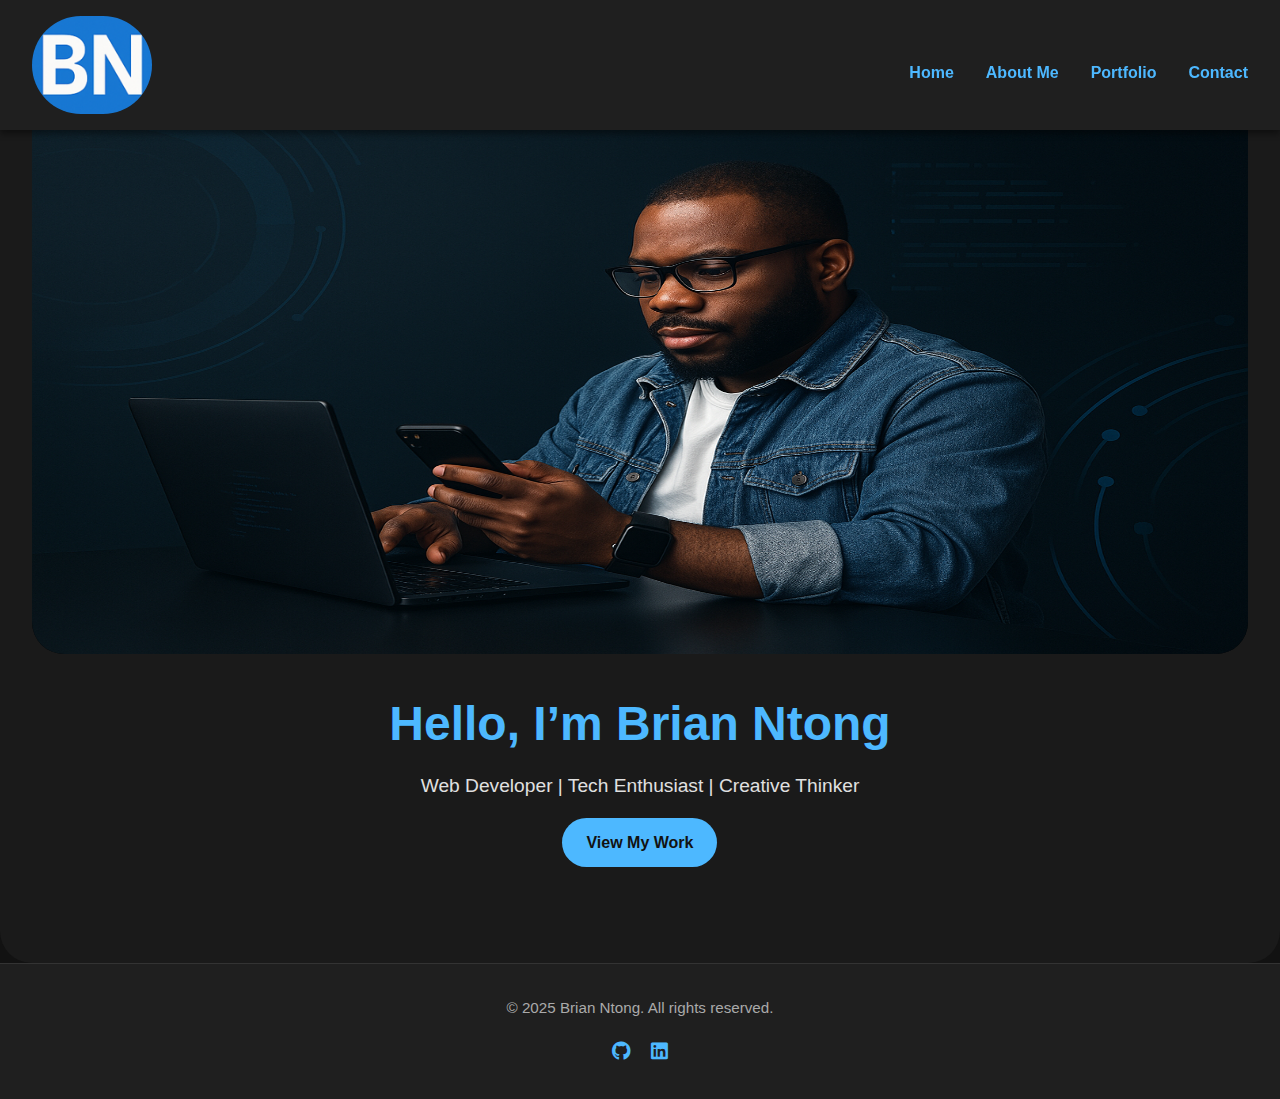
<file: index.html>
<!DOCTYPE html>
<html lang="en">
<head>
  <meta charset="UTF-8" />
  <meta name="viewport" content="width=device-width, initial-scale=1.0" />
  <title>Brian Ntong | Portfolio</title>
  <link rel="stylesheet" href="css/styles.css" />

  <!-- Font Awesome for icons -->
  <link rel="stylesheet" href="https://cdnjs.cloudflare.com/ajax/libs/font-awesome/6.4.0/css/all.min.css">
</head>
<body>
  <header>
    <img src="images/logo.png" alt="Brian Ntong Logo" class="logo" />
    <nav>
      <ul>
        <li><a href="index.html">Home</a></li>
        <li><a href="about.html">About Me</a></li>
        <li><a href="portfolio.html">Portfolio</a></li>
        <li><a href="contact.html">Contact</a></li>
      </ul>
    </nav>
  </header>

  <section class="hero">
    <div class="hero-image">
      <img src="images/hero.png" alt="Hero Image" />
    </div>
    <div class="hero-text">
      <h1>Hello, I’m Brian Ntong</h1>
      <p>Web Developer | Tech Enthusiast | Creative Thinker</p>
      <a href="portfolio.html" class="cta-button">View My Work</a>
    </div>
  </section>

  <footer class="site-footer">
    <div class="footer-content">
      <p>&copy; 2025 Brian Ntong. All rights reserved.</p>
      <div class="footer-social">
        <a href="https://github.com/NtongBrian" target="_blank"><i class="fab fa-github"></i></a>
        <a href="https://linkedin.com/in/brianttong" target="_blank"><i class="fab fa-linkedin"></i></a>
      </div>
    </div>
  </footer>
  
</body>
</html>
</file>
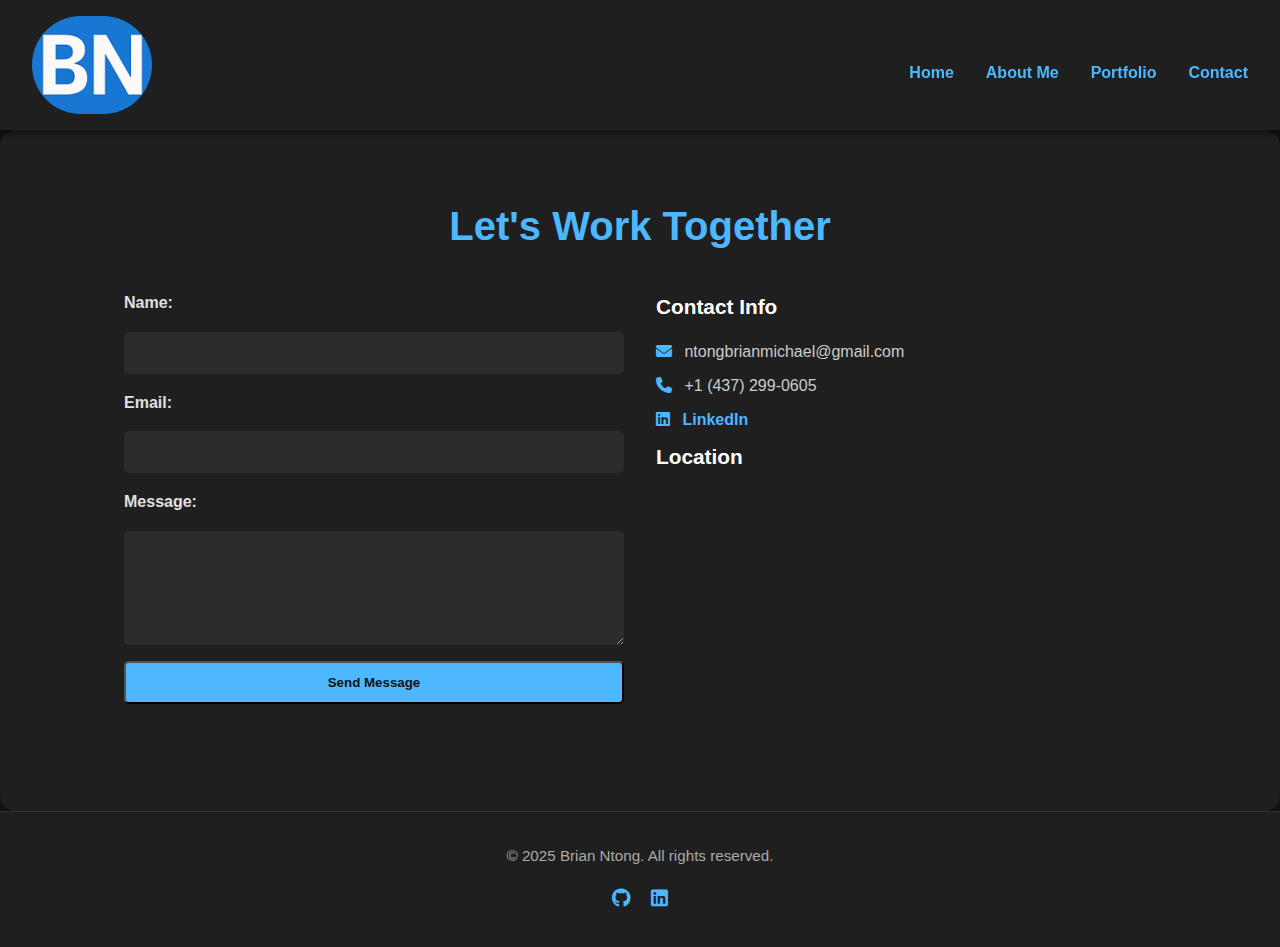
<file: contact.html>
<!DOCTYPE html>
<html lang="en">
<head>
  <meta charset="UTF-8" />
  <meta name="viewport" content="width=device-width, initial-scale=1.0" />
  <title>Contact | Brian Ntong</title>
  <link rel="stylesheet" href="css/styles.css" />

  <!-- Font Awesome for icons -->
  <link rel="stylesheet" href="https://cdnjs.cloudflare.com/ajax/libs/font-awesome/6.4.0/css/all.min.css">
</head>
<body>
  <header>
    <img src="images/logo.png" alt="Brian Ntong Logo" class="logo" />
    <nav>
      <ul>
        <li><a href="index.html">Home</a></li>
        <li><a href="about.html">About Me</a></li>
        <li><a href="portfolio.html">Portfolio</a></li>
        <li><a href="contact.html">Contact</a></li>
      </ul>
    </nav>
  </header>

  <section class="contact">
    <h2>Let's Work Together</h2>
    <div class="contact-grid">

      <!-- Contact Form -->
      <div class="contact-form">
        <form action="https://formspree.io/f/mnnddagq" method="POST">
            <label for="name">Name:</label>
            <input type="text" id="name" name="name" required />

            <label for="email">Email:</label>
            <input type="email" id="email" name="_replyto" required />

            <label for="message">Message:</label>
            <textarea id="message" name="message" rows="5" required></textarea>

            <input type="hidden" name="_subject" value="New message from portfolio site" />
            <button type="submit">Send Message</button>

          <!-- Placeholder for confirmation -->
          <p class="confirmation-message">Thank you! I will get back to you shortly.</p>
        </form>
      </div>

      <!-- Contact Info and Map -->
      <div class="contact-info">
        <h3>Contact Info</h3>
        <p><i class="fas fa-envelope"></i> ntongbrianmichael@gmail.com</p>
        <p><i class="fas fa-phone"></i> +1 (437) 299-0605</p>
        <p><i class="fab fa-linkedin"></i> <a href="https://linkedin.com/in/brianttong" target="_blank">LinkedIn</a></p>

        <h3>Location</h3>
        <iframe
          src="https://www.google.com/maps/embed?pb=!1m18!1m12!1m3!1d2848.465280434789!2d-80.4918916844696!3d43.46425797912611!2m3!1f0!2f0!3f0!3m2!1i1024!2i768!4f13.1!3m3!1m2!1s0x882bf377b5cfa90b%3A0x2e54c72d9a64d930!2sConestoga%20College!5e0!3m2!1sen!2sca!4v1677783054783!5m2!1sen!2sca"
          width="100%" height="250" style="border:0;" allowfullscreen loading="lazy"></iframe>
      </div>
    </div>
  </section>

  <footer class="site-footer">
    <div class="footer-content">
      <p>&copy; 2025 Brian Ntong. All rights reserved.</p>
      <div class="footer-social">
        <a href="https://github.com/NtongBrian" target="_blank"><i class="fab fa-github"></i></a>
        <a href="https://linkedin.com/in/brianttong" target="_blank"><i class="fab fa-linkedin"></i></a>
      </div>
    </div>
  </footer>
  
</body>
</html>
</file>
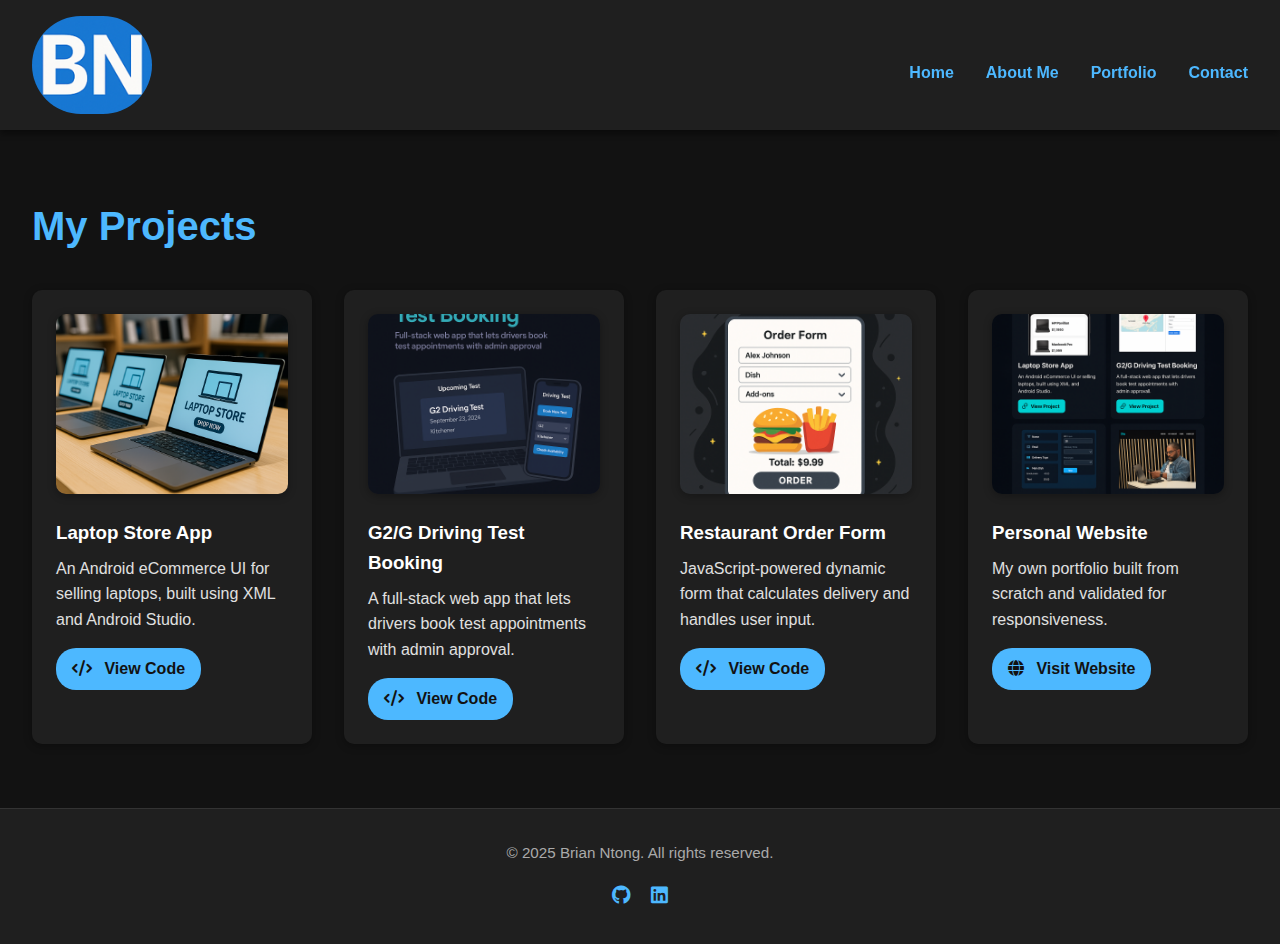
<file: portfolio.html>
<!DOCTYPE html>
<html lang="en">
<head>
  <meta charset="UTF-8" />
  <meta name="viewport" content="width=device-width, initial-scale=1.0" />
  <title>Portfolio | Brian Ntong</title>
  <link rel="stylesheet" href="css/styles.css" />

  <!-- Font Awesome for icons -->
  <link rel="stylesheet" href="https://cdnjs.cloudflare.com/ajax/libs/font-awesome/6.4.0/css/all.min.css" />
</head>
<body>
  <header>
    <img src="images/logo.png" alt="Brian Ntong Logo" class="logo" />
    <nav>
      <ul>
        <li><a href="index.html">Home</a></li>
        <li><a href="about.html">About Me</a></li>
        <li><a href="portfolio.html">Portfolio</a></li>
        <li><a href="contact.html">Contact</a></li>
      </ul>
    </nav>
  </header>

  <section class="portfolio">
    <h2>My Projects</h2>
    <div class="project-grid">

      <div class="project">
        <img src="images/laptop-store.png" alt="Laptop Store App">
        <h3>Laptop Store App</h3>
        <p>An Android eCommerce UI for selling laptops, built using XML and Android Studio.</p>
        <a href="https://github.com/yourusername/laptop-store-app" target="_blank" class="project-link">
          <i class="fas fa-code"></i> View Code
        </a>
      </div>

      <div class="project">
        <img src="images/g2-driving.png" alt="G2 Driving Test">
        <h3>G2/G Driving Test Booking</h3>
        <p>A full-stack web app that lets drivers book test appointments with admin approval.</p>
        <a href="https://github.com/yourusername/g2g-driving-test" target="_blank" class="project-link">
          <i class="fas fa-code"></i> View Code
        </a>
      </div>

      <div class="project">
        <img src="images/restaurant-form.png" alt="Restaurant Order Form">
        <h3>Restaurant Order Form</h3>
        <p>JavaScript-powered dynamic form that calculates delivery and handles user input.</p>
        <a href="https://github.com/yourusername/restaurant-order-form" target="_blank" class="project-link">
          <i class="fas fa-code"></i> View Code
        </a>
      </div>

      <div class="project">
        <img src="images/portfolio.png" alt="Personal Website">
        <h3>Personal Website</h3>
        <p>My own portfolio built from scratch and validated for responsiveness.</p>
        <a href="#" target="_blank" class="project-link">
          <i class="fas fa-globe"></i> Visit Website
        </a>
      </div>

    </div>
  </section>

  <footer class="site-footer">
    <div class="footer-content">
      <p>&copy; 2025 Brian Ntong. All rights reserved.</p>
      <div class="footer-social">
        <a href="https://github.com/NtongBrian" target="_blank"><i class="fab fa-github"></i></a>
        <a href="https://linkedin.com/in/brianttong" target="_blank"><i class="fab fa-linkedin"></i></a>
      </div>
    </div>
  </footer>
  
</body>
</html>
</file>
<file: css/styles.css>
/* Reset and base styles */
* {
    margin: 0;
    padding: 0;
    box-sizing: border-box;
  }
  
  body {
    font-family: 'Segoe UI', Tahoma, Geneva, Verdana, sans-serif;
    background-color: #121212;
    color: #e0e0e0;
    line-height: 1.6;
  }
  
  a {
    color: #4db8ff;
    text-decoration: none;
  }
  
  a:hover {
    color: #ffffff;
  }
  
  header {
    background-color: #1f1f1f;
    display: flex;
    justify-content: space-between;
    align-items: center;
    padding: 1rem 2rem;
    position: sticky;
    top: 0;
    z-index: 100;
    box-shadow: 0 4px 6px rgba(0, 0, 0, 0.4);
  }
  
  .logo {
    width: 120px;
    height: auto;
    border-radius: 5rem;
  }
  
  nav ul {
    list-style: none;
    display: flex;
    gap: 2rem;
  }
  
  nav ul li a {
    font-weight: bold;
    transition: color 0.3s ease;
  }
  
  /* Hero section */
  .hero {
    display: flex;
    flex-direction: column;
    align-items: center;
    background-color: #1a1a1a;
    overflow: hidden;
    border-bottom-left-radius: 2rem;
    border-bottom-right-radius: 2rem;
    margin-top: -80px; /* pulls hero to top */
  }
  
  .hero-image {
    width: 100%;
    height: 60vh;
    overflow: hidden;
    border-bottom-left-radius: 2rem;
    border-bottom-right-radius: 2rem;
    margin-top: 0;
    padding-top: 0;
  }
  
  .hero-image img {
    width: 100%;
    height: 100%;
    object-fit: fill;
    object-position: top;
    display: block;
    background-color: #000;
  }
  
  /* Text under the image */
  .hero-text {
    padding: 2rem;
    text-align: center;
  }
  
  .hero-text h1 {
    font-size: 3rem;
    margin-bottom: 0.5rem;
    color: #4db8ff;
  }
  
  .hero-text p {
    font-size: 1.2rem;
    margin-bottom: 1rem;
  }
  
  .cta-button {
    display: inline-block;
    background-color: #4db8ff;
    color: #121212;
    padding: 0.75rem 1.5rem;
    border-radius: 25px;
    font-weight: bold;
    transition: background-color 0.3s ease;
  }
  
  .cta-button:hover {
    background-color: #ffffff;
  }
  
  /* ABOUT SECTION (Updated) */
  .about {
    padding: 4rem 2rem;
    background-color: #1f1f1f;
    border-radius: 1rem;
    margin: 2rem auto;
  }
  
  .about h2 {
    font-size: 2.5rem;
    color: #4db8ff;
    text-align: center;
    margin-bottom: 2rem;
  }
  
  .about-content {
    display: flex;
    flex-wrap: wrap;
    gap: 2rem;
    align-items: center;
    justify-content: center;
  }
  
  .about-image img {
    width: 250px;
    height: 250px;
    object-fit: cover;
    border-radius: 50%;
    border: 4px solid #4db8ff;
    box-shadow: 0 4px 10px rgba(0, 0, 0, 0.5);
  }
  
  .about-text {
    max-width: 600px;
  }

  .about-text .cta-button {
    margin-top: 2rem;
  }
  
  
  .about-text p {
    font-size: 1.1rem;
    line-height: 1.8;
    margin-bottom: 1.5rem;
  }
  
  .about-text h3 {
    font-size: 1.8rem;
    margin-bottom: 1rem;
    color: #ffffff;
  }
  
  .skills {
    display: flex;
    flex-wrap: wrap;
    gap: 0.75rem;
  }
  
  .skills span {
    background-color: #2c2c2c;
    color: #4db8ff;
    padding: 0.5rem 1rem;
    border-radius: 20px;
    font-weight: bold;
    font-size: 0.95rem;
    box-shadow: 0 2px 6px rgba(0, 0, 0, 0.3);
  }
  
  /* Sections */
  section {
    padding: 4rem 2rem;
  }
  
  .about h2,
  .portfolio h2,
  .contact h2 {
    font-size: 2.5rem;
    margin-bottom: 1.5rem;
    color: #4db8ff;
  }
  
  ul {
    margin-top: 1rem;
    list-style: disc;
    padding-left: 2rem;
  }
  
  /* Portfolio Grid */
  .project-grid {
    display: grid;
    grid-template-columns: repeat(auto-fit, minmax(280px, 1fr));
    gap: 2rem;
    margin-top: 2rem;
  }
  
  .project {
    background-color: #1f1f1f;
    padding: 1.5rem;
    border-radius: 10px;
    box-shadow: 0 2px 8px rgba(0, 0, 0, 0.3);
    transition: transform 0.3s ease;
  }
  
  .project:hover {
    transform: translateY(-5px);
  }
  
  .project h3 {
    margin-bottom: 0.5rem;
    color: #ffffff;
  }

  .project a.project-link {
    display: inline-block;
    margin-top: 1rem;
    background-color: #4db8ff;
    color: #121212;
    padding: 0.5rem 1rem;
    border-radius: 20px;
    font-weight: bold;
    transition: background-color 0.3s ease;
    text-decoration: none;
  }
  
  .project a.project-link i {
    margin-right: 0.5rem;
  }
  
  .project a.project-link:hover {
    background-color: #ffffff;
    color: #121212;
  }

  /* Portfolio Project Images */
.project img {
    width: 100%;
    height: 180px;
    object-fit: cover;
    border-radius: 10px;
    margin-bottom: 1rem;
    box-shadow: 0 2px 8px rgba(0, 0, 0, 0.3);
    transition: transform 0.3s ease;
  }
  
  .project:hover img {
    transform: scale(1.03);
  }
  
  
  
  /* Contact form */
  form {
    display: flex;
    flex-direction: column;
    gap: 1rem;
    max-width: 500px;
    margin-bottom: 2rem;
  }
  
  label {
    font-weight: bold;
  }
  
  input,
  textarea {
    padding: 0.75rem;
    border-radius: 5px;
    border: none;
    font-size: 1rem;
    background-color: #2c2c2c;
    color: #ffffff;
  }
  
  input:focus,
  textarea:focus {
    outline: 2px solid #4db8ff;
  }
  
  button[type="submit"] {
    background-color: #4db8ff;
    color: #121212;
    padding: 0.75rem;
    border-radius: 5px;
    font-weight: bold;
    cursor: pointer;
    transition: background-color 0.3s ease;
  }
  
  button[type="submit"]:hover {
    background-color: #ffffff;
  }

  /* Contact Section */
.contact {
    background-color: #1f1f1f;
    padding: 4rem 2rem;
    border-radius: 1rem;
  }
  
  .contact h2 {
    text-align: center;
    font-size: 2.5rem;
    color: #4db8ff;
    margin-bottom: 2rem;
  }
  
  .contact-grid {
    display: flex;
    flex-wrap: wrap;
    gap: 2rem;
    justify-content: center;
  }
  
  .contact-form {
    flex: 1;
    min-width: 280px;
    max-width: 500px;
  }
  
  .contact-form form {
    display: flex;
    flex-direction: column;
    gap: 1rem;
  }
  
  .contact-form input,
  .contact-form textarea {
    padding: 0.75rem;
    border-radius: 5px;
    border: none;
    background-color: #2c2c2c;
    color: #fff;
    font-size: 1rem;
  }
  
  .contact-form input:focus,
  .contact-form textarea:focus {
    outline: 2px solid #4db8ff;
  }
  
  .contact-form button {
    background-color: #4db8ff;
    color: #121212;
    padding: 0.75rem;
    font-weight: bold;
    border-radius: 5px;
    cursor: pointer;
    transition: background-color 0.3s ease;
  }
  
  .contact-form button:hover {
    background-color: #ffffff;
    color: #121212;
  }
  
  .confirmation-message {
    font-size: 0.9rem;
    color: #4db8ff;
    margin-top: 1rem;
    display: none; /* you can toggle with JS later */
  }
  
  .contact-info {
    flex: 1;
    min-width: 280px;
    max-width: 500px;
  }
  
  .contact-info h3 {
    font-size: 1.3rem;
    color: #ffffff;
    margin-bottom: 1rem;
  }
  
  .contact-info p {
    margin: 0.5rem 0;
    font-size: 1rem;
    color: #ccc;
  }
  
  .contact-info p i {
    color: #4db8ff;
    margin-right: 0.5rem;
  }
  
  .contact-info a {
    color: #4db8ff;
    font-weight: bold;
  }

  /* Footer */
.site-footer {
    background-color: #1f1f1f;
    padding: 2rem;
    text-align: center;
    border-top: 1px solid #333;
  }
  
  .footer-content {
    max-width: 960px;
    margin: 0 auto;
  }
  
  .site-footer p {
    color: #aaa;
    font-size: 0.95rem;
    margin-bottom: 1rem;
  }
  
  .footer-social a {
    color: #4db8ff;
    font-size: 1.2rem;
    margin: 0 0.5rem;
    transition: color 0.3s ease;
  }
  
  .footer-social a:hover {
    color: #ffffff;
  }  
  
  
  /* Responsive Design */
  @media (max-width: 768px) {
    .hero-text h1 {
      font-size: 2rem;
    }
  
    nav ul {
      flex-direction: column;
      gap: 1rem;
    }
  
    header {
      flex-direction: column;
      align-items: flex-start;
    }
  
    .project-grid {
      grid-template-columns: 1fr;
    }
  
    .about-content {
      flex-direction: column;
      text-align: center;
    }
  
    .about-image img {
      margin: 0 auto;
    }
  
    .about-text {
      max-width: 100%;
    }

    .contact-grid {
        flex-direction: column;
        align-items: center;
      }
    
      .contact-form,
      .contact-info {
        width: 100%;
        max-width: none;
      }
    
  }
</file>
